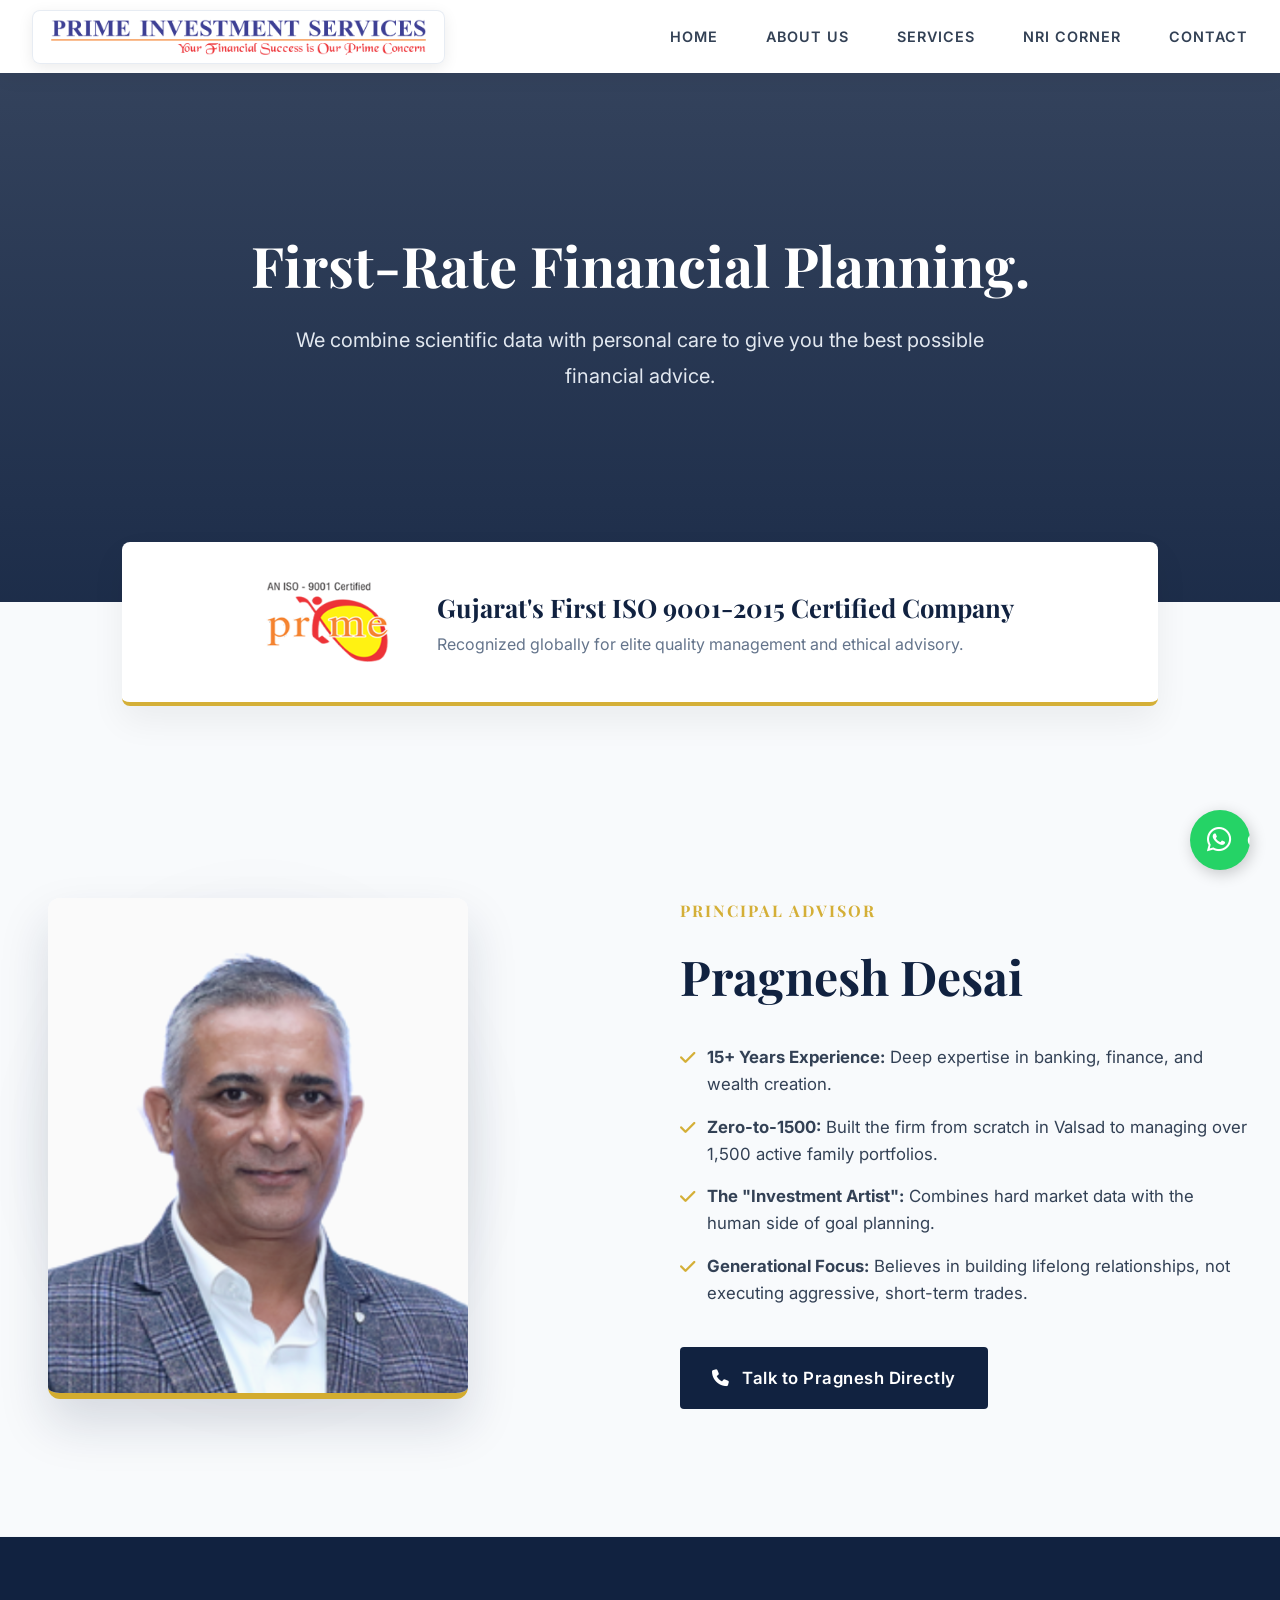
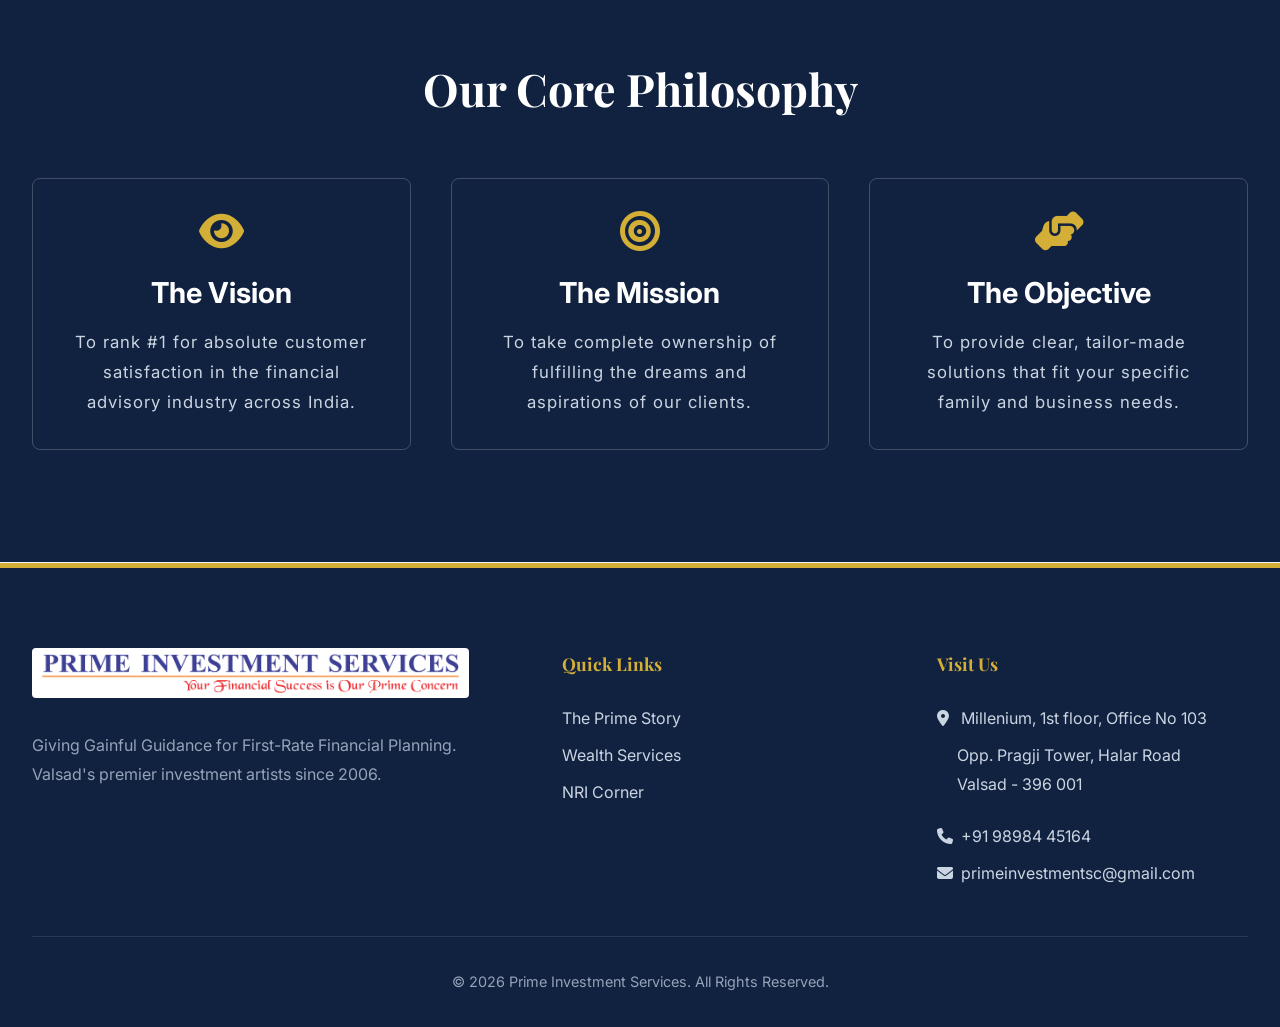
<file: about.html>
<!DOCTYPE html>
<html lang="en">

<head>
    <meta charset="UTF-8">
    <meta name="viewport" content="width=device-width, initial-scale=1.0">
    <title>About Us - Prime Investment Services</title>
    <link rel="stylesheet" href="styles.css">
    <link rel="stylesheet" href="https://cdnjs.cloudflare.com/ajax/libs/font-awesome/6.4.0/css/all.min.css">
</head>

<body>
    <nav>
        <div class="nav-container">
            <a href="index.html" class="nav-brand"><img src="./logo.png" alt="Prime Investment"></a>
            <div class="mobile-toggle"><i class="fa-solid fa-bars"></i></div>
            <ul class="nav-links">
                <li><a href="index.html">Home</a></li>
                <li><a href="about.html">About Us</a></li>
                <li><a href="services.html">Services</a></li>
                <li><a href="nri.html">NRI Corner</a></li>
                <li><a href="contact.html">Contact</a></li>
            </ul>
        </div>
    </nav>

    <header class="hero hero-about">
        <div class="reveal-on-scroll">
            <h1>First-Rate Financial Planning.</h1>
            <p>We combine scientific data with personal care to give you the best possible financial advice.</p>
        </div>
    </header>

    <div class="trust-bar-wrapper reveal-on-scroll">
        <div class="trust-bar" style="justify-content: center; gap: 3rem; align-items: center;">
            <img src="./logo2.png" alt="Prime ISO" style="height: 80px;">
            <div style="text-align: left;">
                <h3 style="color: var(--primary); font-size: 1.6rem; margin-bottom: 0;">Gujarat's First ISO 9001-2015
                    Certified Company</h3>
                <p style="color: var(--text-muted); font-size: 1rem; text-transform: none; letter-spacing: 0;">
                    Recognized globally for elite quality management and ethical advisory.</p>
            </div>
        </div>
    </div>

    <section class="section container split-section reveal-on-scroll">
        <div>
            <div class="founder-img-wrapper">
                <img src="./dad.png" alt="Pragnesh Desai" loading="lazy" class="founder-portrait">
            </div>
        </div>
        <div>
            <h4 style="color: var(--secondary); text-transform: uppercase; letter-spacing: 2px; margin-bottom: 0.5rem;">
                Principal Advisor</h4>
            <h2 style="font-size: 3rem; margin-bottom: 1rem;">Pragnesh Desai</h2>

            <ul class="founder-highlights">
                <li><i class="fa-solid fa-check"></i>
                    <div><strong>15+ Years Experience:</strong> Deep expertise in banking, finance, and wealth creation.
                    </div>
                </li>
                <li><i class="fa-solid fa-check"></i>
                    <div><strong>Zero-to-1500:</strong> Built the firm from scratch in Valsad to managing over 1,500
                        active family portfolios.</div>
                </li>
                <li><i class="fa-solid fa-check"></i>
                    <div><strong>The "Investment Artist":</strong> Combines hard market data with the human side of goal
                        planning.</div>
                </li>
                <li><i class="fa-solid fa-check"></i>
                    <div><strong>Generational Focus:</strong> Believes in building lifelong relationships, not executing
                        aggressive, short-term trades.</div>
                </li>
            </ul>

            <a href="contact.html" class="btn btn-primary" style="font-size: 1.05rem; padding: 1rem 2rem;"><i
                    class="fa-solid fa-phone" style="margin-right: 8px;"></i> Talk to Pragnesh Directly</a>
        </div>
    </section>

    <section class="section bg-primary reveal-on-scroll" style="text-align: center;">
        <div class="container">
            <h2 style="margin-bottom: 3rem; font-size: 2.8rem;">Our Core Philosophy</h2>
            <div class="grid-3">
                <div class="stat-box">
                    <i class="fa-solid fa-eye"
                        style="font-size: 2.5rem; color: var(--secondary); margin-bottom: 1rem;"></i>
                    <h3 style="font-size: 1.8rem; color: white;">The Vision</h3>
                    <p style="text-transform: none; font-size: 1.05rem; color: #cbd5e1;">To rank #1 for absolute
                        customer satisfaction in the financial advisory industry across India.</p>
                </div>
                <div class="stat-box">
                    <i class="fa-solid fa-bullseye"
                        style="font-size: 2.5rem; color: var(--secondary); margin-bottom: 1rem;"></i>
                    <h3 style="font-size: 1.8rem; color: white;">The Mission</h3>
                    <p style="text-transform: none; font-size: 1.05rem; color: #cbd5e1;">To take complete ownership of
                        fulfilling the dreams and aspirations of our clients.</p>
                </div>
                <div class="stat-box">
                    <i class="fa-solid fa-handshake-angle"
                        style="font-size: 2.5rem; color: var(--secondary); margin-bottom: 1rem;"></i>
                    <h3 style="font-size: 1.8rem; color: white;">The Objective</h3>
                    <p style="text-transform: none; font-size: 1.05rem; color: #cbd5e1;">To provide clear, tailor-made
                        solutions that fit your specific family and business needs.</p>
                </div>
            </div>
        </div>
    </section>

    <a href="https://wa.me/919898445164" class="wa-float" target="_blank">
        <i class="fa-brands fa-whatsapp"></i>
        <span>Chat with Advisor</span>
    </a>

    <footer>
        <div class="footer-grid">
            <div>
                <img src="./logo.png" alt="Prime Investment"
                    style="height: 50px; background: white; padding: 5px 10px; border-radius: 4px; margin-bottom: 1.5rem;">
                <p style="color: #94a3b8; font-size: 1rem;">Giving Gainful Guidance for First-Rate Financial Planning.
                    Valsad's premier investment artists since 2006.</p>
            </div>
            <div>
                <h4 style="color: var(--secondary); margin-bottom: 1.5rem; font-size: 1.1rem;">Quick Links</h4>
                <ul style="list-style: none;">
                    <li style="margin-bottom: 0.5rem;"><a href="about.html"
                            style="color: #cbd5e1; text-decoration: none;">The Prime Story</a></li>
                    <li style="margin-bottom: 0.5rem;"><a href="services.html"
                            style="color: #cbd5e1; text-decoration: none;">Wealth Services</a></li>
                    <li style="margin-bottom: 0.5rem;"><a href="nri.html"
                            style="color: #cbd5e1; text-decoration: none;">NRI Corner</a></li>
                </ul>
            </div>
            <div>
                <h4 style="color: var(--secondary); margin-bottom: 1.5rem; font-size: 1.1rem;">Visit Us</h4>
                <p style="color: #cbd5e1; margin-bottom: 0.5rem;"><i class="fa-solid fa-location-dot"
                        style="width: 20px;"></i> Millenium, 1st floor, Office No 103</p>
                <p style="color: #cbd5e1; margin-bottom: 1.5rem; padding-left: 20px;">Opp. Pragji Tower, Halar
                    Road<br>Valsad - 396 001</p>
                <p style="color: #cbd5e1; margin-bottom: 0.5rem;"><i class="fa-solid fa-phone" style="width: 20px;"></i>
                    +91 98984 45164</p>
                <p style="color: #cbd5e1;"><i class="fa-solid fa-envelope" style="width: 20px;"></i>
                    primeinvestmentsc@gmail.com</p>
            </div>
        </div>
        <div class="footer-bottom">
            <p>© 2026 Prime Investment Services. All Rights Reserved.</p>
        </div>
    </footer>
    <script src="app.js"></script>
</body>

</html>
</file>
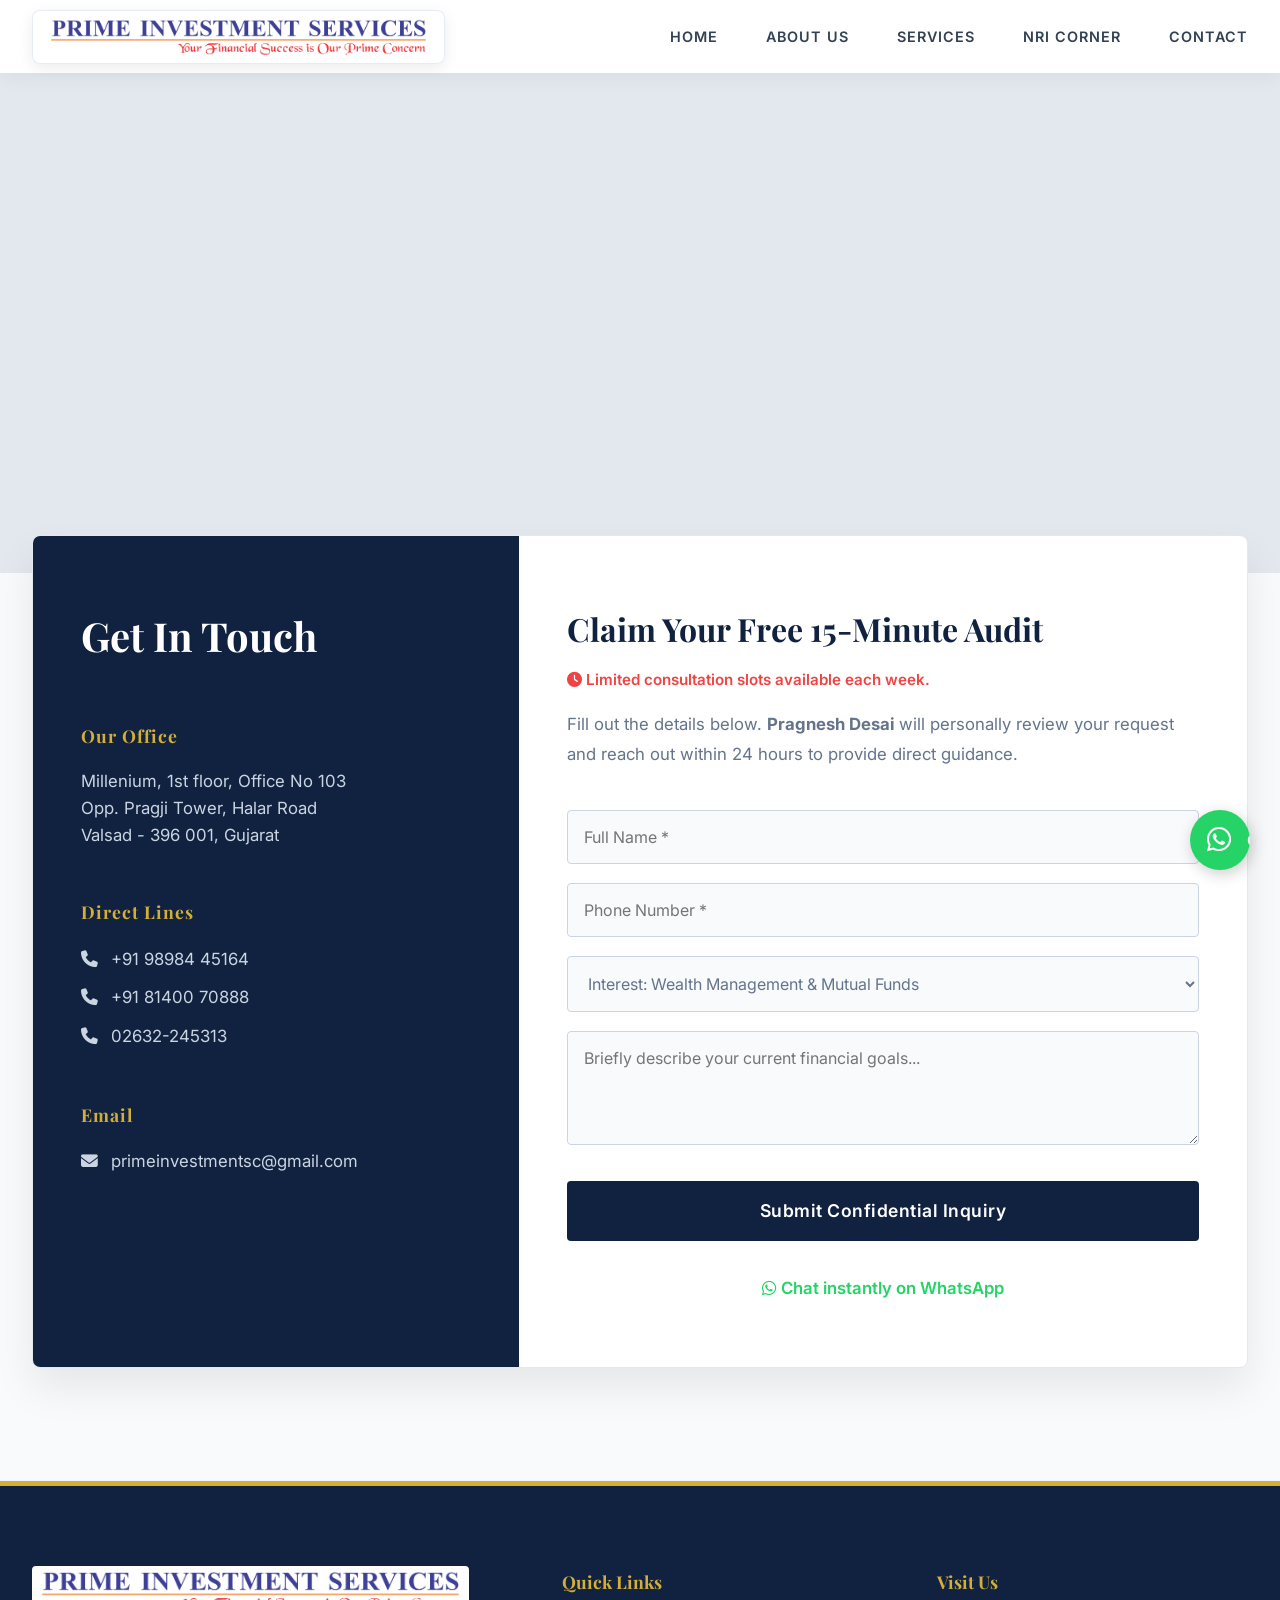
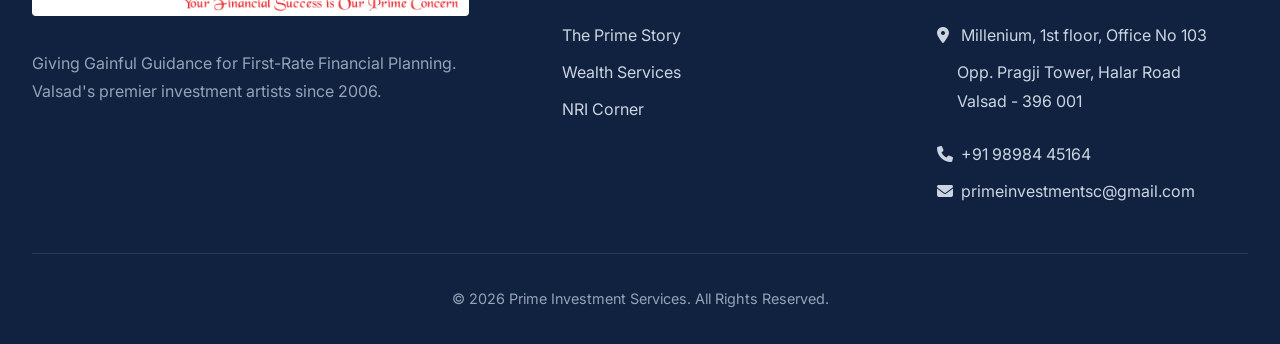
<file: contact.html>
<!DOCTYPE html>
<html lang="en">

<head>
    <meta charset="UTF-8">
    <meta name="viewport" content="width=device-width, initial-scale=1.0">
    <title>Contact Us - Prime Investment Services</title>
    <link rel="stylesheet" href="styles.css">
    <link rel="stylesheet" href="https://cdnjs.cloudflare.com/ajax/libs/font-awesome/6.4.0/css/all.min.css">
</head>

<body>
    <nav>
        <div class="nav-container">
            <a href="index.html" class="nav-brand"><img src="./logo.png" alt="Prime Investment"></a>
            <div class="mobile-toggle"><i class="fa-solid fa-bars"></i></div>
            <ul class="nav-links">
                <li><a href="index.html">Home</a></li>
                <li><a href="about.html">About Us</a></li>
                <li><a href="services.html">Services</a></li>
                <li><a href="nri.html">NRI Corner</a></li>
                <li><a href="contact.html">Contact</a></li>
            </ul>
        </div>
    </nav>

    <div style="width: 100%; height: 500px; background: #e2e8f0; filter: grayscale(20%);">
        <iframe
            src="https://www.google.com/maps/embed?pb=!1m18!1m12!1m3!1d3744.1799279093627!2d72.93041931534064!3d20.62248558622105!2m3!1f0!2f0!3f0!3m2!1i1024!2i768!4f13.1!3m3!1m2!1s0x3be0ee39f041724d%3A0xcb1b51e0638fb193!2sPragji%20Tower%2C%20Halar%20Rd%2C%20Valsad%2C%20Gujarat%20396001!5e0!3m2!1sen!2sin!4v1650000000000!5m2!1sen!2sin"
            width="100%" height="100%" style="border:0;" allowfullscreen="" loading="lazy"></iframe>
    </div>

    <section class="section container reveal-on-scroll" style="margin-top: -150px; position: relative; z-index: 10;">
        <div class="contact-wrapper">
            <div class="contact-sidebar">
                <h2 style="color: white; font-size: 2.5rem; margin-bottom: 3rem;">Get In Touch</h2>

                <div style="margin-bottom: 3rem;">
                    <h4 style="color: var(--secondary); margin-bottom: 1rem; font-size: 1.1rem; letter-spacing: 1px;">
                        Our Office</h4>
                    <p style="color: #cbd5e1; font-size: 1.05rem; line-height: 1.6;">Millenium, 1st floor, Office No
                        103<br>Opp. Pragji Tower, Halar Road<br>Valsad - 396 001, Gujarat</p>
                </div>

                <div style="margin-bottom: 3rem;">
                    <h4 style="color: var(--secondary); margin-bottom: 1rem; font-size: 1.1rem; letter-spacing: 1px;">
                        Direct Lines</h4>
                    <p style="color: #cbd5e1; font-size: 1.05rem; margin-bottom: 0.5rem;"><i class="fa-solid fa-phone"
                            style="width:25px;"></i> +91 98984 45164</p>
                    <p style="color: #cbd5e1; font-size: 1.05rem; margin-bottom: 0.5rem;"><i class="fa-solid fa-phone"
                            style="width:25px;"></i> +91 81400 70888</p>
                    <p style="color: #cbd5e1; font-size: 1.05rem;"><i class="fa-solid fa-phone" style="width:25px;"></i>
                        02632-245313</p>
                </div>

                <div style="margin-bottom: 3rem;">
                    <h4 style="color: var(--secondary); margin-bottom: 1rem; font-size: 1.1rem; letter-spacing: 1px;">
                        Email</h4>
                    <p style="color: #cbd5e1; font-size: 1.05rem;"><i class="fa-solid fa-envelope"
                            style="width:25px;"></i> primeinvestmentsc@gmail.com</p>
                </div>
            </div>

            <div class="contact-form-area">
                <h3 style="margin-bottom: 0.5rem; font-size: 2rem;">Claim Your Free 15-Minute Audit</h3>
                <p style="color: var(--danger); font-size: 0.95rem; font-weight: 600; margin-bottom: 1rem;"><i
                        class="fa-solid fa-clock"></i> Limited consultation slots available each week.</p>
                <p style="color: var(--text-muted); font-size: 1.05rem; margin-bottom: 2.5rem;">Fill out the details
                    below. <strong>Pragnesh Desai</strong> will personally review your request and reach out within 24
                    hours to provide direct guidance.</p>

                <form id="lead-form">
                    <input type="text" id="fname" placeholder="Full Name *" class="form-input" required>
                    <input type="tel" id="phone" placeholder="Phone Number *" class="form-input" required>
                    <select id="subject" class="form-input" style="color: var(--text-muted);">
                        <option value="wealth">Interest: Wealth Management & Mutual Funds</option>
                        <option value="insurance">Interest: Comprehensive Insurance Planning</option>
                        <option value="nri">Interest: NRI Taxation & Investment</option>
                    </select>
                    <textarea id="message" rows="4" placeholder="Briefly describe your current financial goals..."
                        class="form-input"></textarea>
                    <button type="submit" class="btn btn-primary"
                        style="width: 100%; font-size: 1.1rem; padding: 1.2rem; margin-top: 0.5rem;">Submit Confidential
                        Inquiry</button>
                </form>

                <div id="form-success"
                    style="display: none; text-align: center; padding: 3rem; background: #ecfdf5; color: var(--success); border-radius: 8px; border: 1px solid #a7f3d0;">
                    <i class="fa-solid fa-circle-check" style="font-size: 3rem; margin-bottom: 1rem;"></i>
                    <h3 style="font-size: 1.8rem; margin-bottom: 0.5rem; color: var(--success);">Inquiry Received</h3>
                    <p style="color: #065f46;">Thank you. Pragnesh Desai will contact you shortly.</p>
                </div>

                <div style="text-align: center; margin-top: 2rem;">
                    <a href="https://wa.me/919898445164" target="_blank"
                        style="color: #25D366; font-weight: 600; text-decoration: none; font-size: 1.05rem;"><i
                            class="fa-brands fa-whatsapp"></i> Chat instantly on WhatsApp</a>
                </div>
            </div>
        </div>
    </section>

    <a href="https://wa.me/919898445164" class="wa-float" target="_blank">
        <i class="fa-brands fa-whatsapp"></i>
        <span>Chat with Advisor</span>
    </a>

    <footer>
        <div class="footer-grid">
            <div>
                <img src="./logo.png" alt="Prime Investment"
                    style="height: 50px; background: white; padding: 5px 10px; border-radius: 4px; margin-bottom: 1.5rem;">
                <p style="color: #94a3b8; font-size: 1rem;">Giving Gainful Guidance for First-Rate Financial Planning.
                    Valsad's premier investment artists since 2006.</p>
            </div>
            <div>
                <h4 style="color: var(--secondary); margin-bottom: 1.5rem; font-size: 1.1rem;">Quick Links</h4>
                <ul style="list-style: none;">
                    <li style="margin-bottom: 0.5rem;"><a href="about.html"
                            style="color: #cbd5e1; text-decoration: none;">The Prime Story</a></li>
                    <li style="margin-bottom: 0.5rem;"><a href="services.html"
                            style="color: #cbd5e1; text-decoration: none;">Wealth Services</a></li>
                    <li style="margin-bottom: 0.5rem;"><a href="nri.html"
                            style="color: #cbd5e1; text-decoration: none;">NRI Corner</a></li>
                </ul>
            </div>
            <div>
                <h4 style="color: var(--secondary); margin-bottom: 1.5rem; font-size: 1.1rem;">Visit Us</h4>
                <p style="color: #cbd5e1; margin-bottom: 0.5rem;"><i class="fa-solid fa-location-dot"
                        style="width: 20px;"></i> Millenium, 1st floor, Office No 103</p>
                <p style="color: #cbd5e1; margin-bottom: 1.5rem; padding-left: 20px;">Opp. Pragji Tower, Halar
                    Road<br>Valsad - 396 001</p>
                <p style="color: #cbd5e1; margin-bottom: 0.5rem;"><i class="fa-solid fa-phone" style="width: 20px;"></i>
                    +91 98984 45164</p>
                <p style="color: #cbd5e1;"><i class="fa-solid fa-envelope" style="width: 20px;"></i>
                    primeinvestmentsc@gmail.com</p>
            </div>
        </div>
        <div class="footer-bottom">
            <p>© 2026 Prime Investment Services. All Rights Reserved.</p>
        </div>
    </footer>
    <script src="app.js"></script>
</body>

</html>
</file>
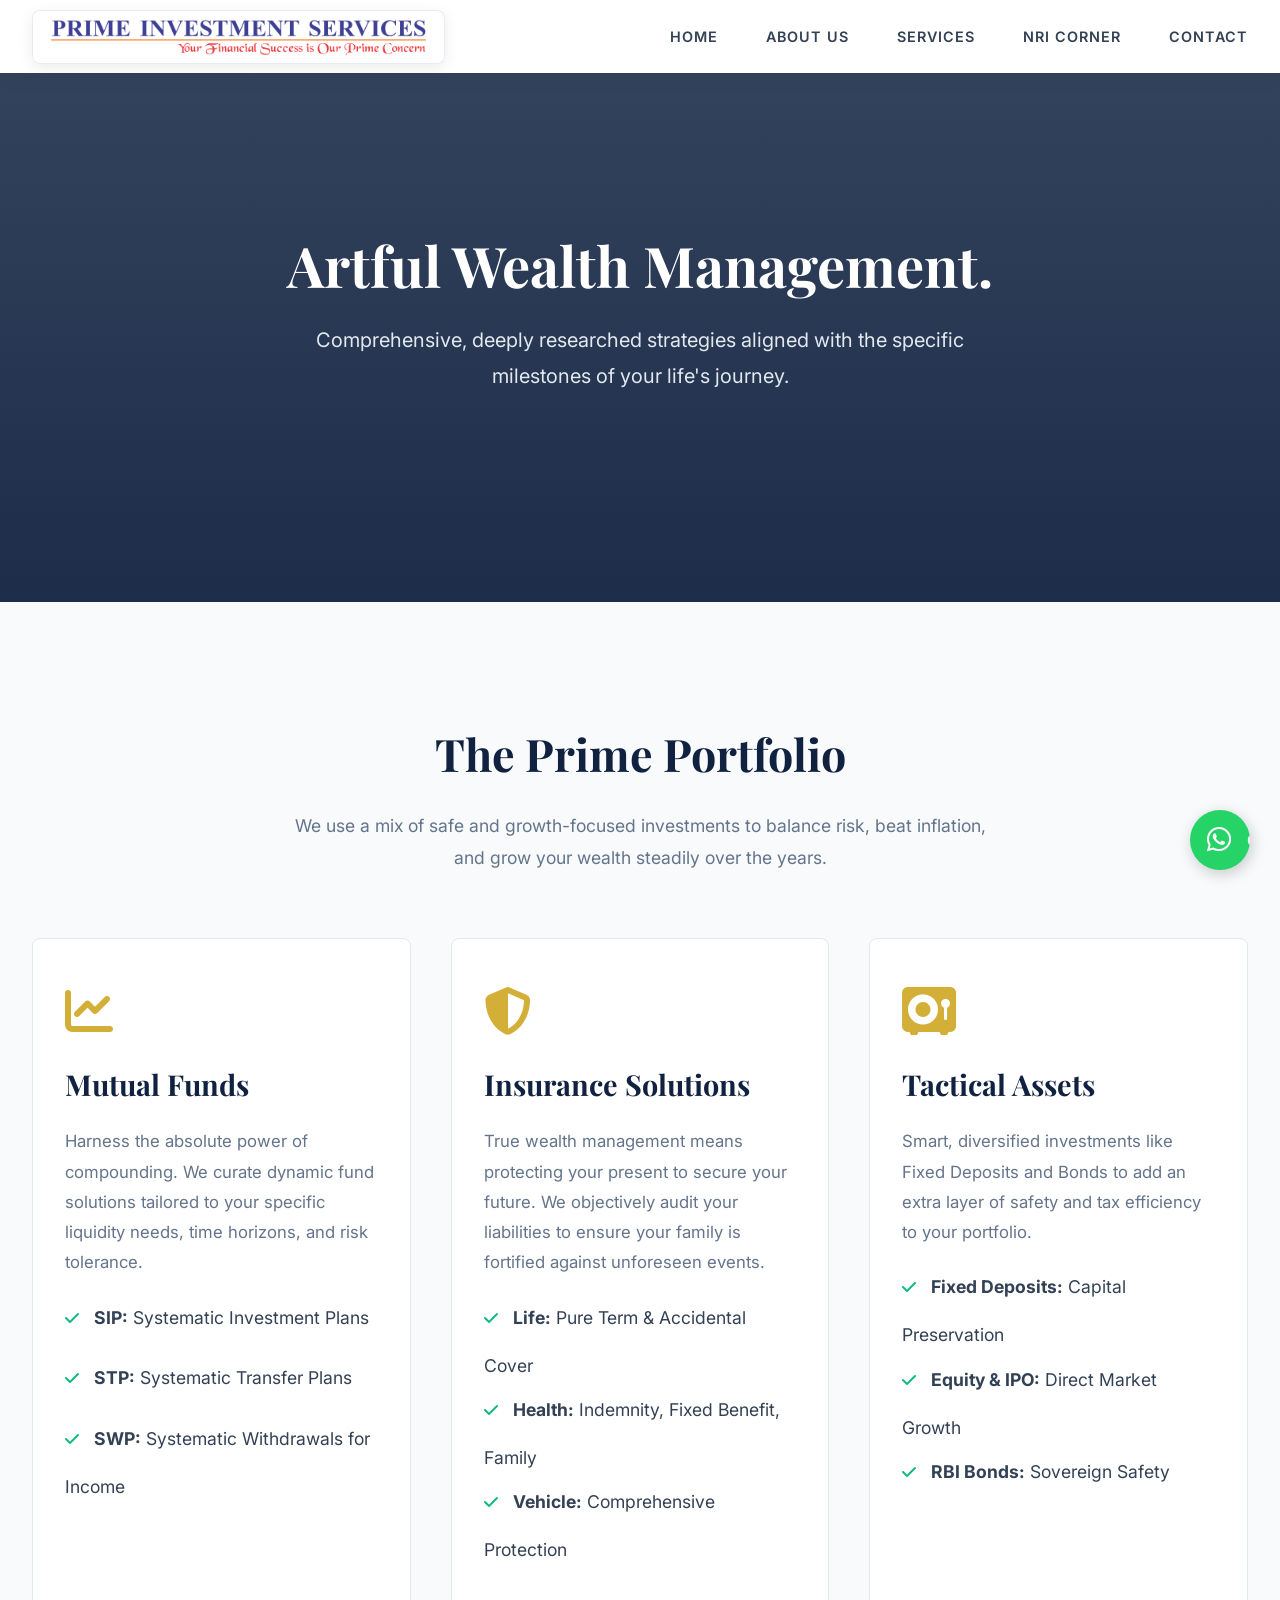
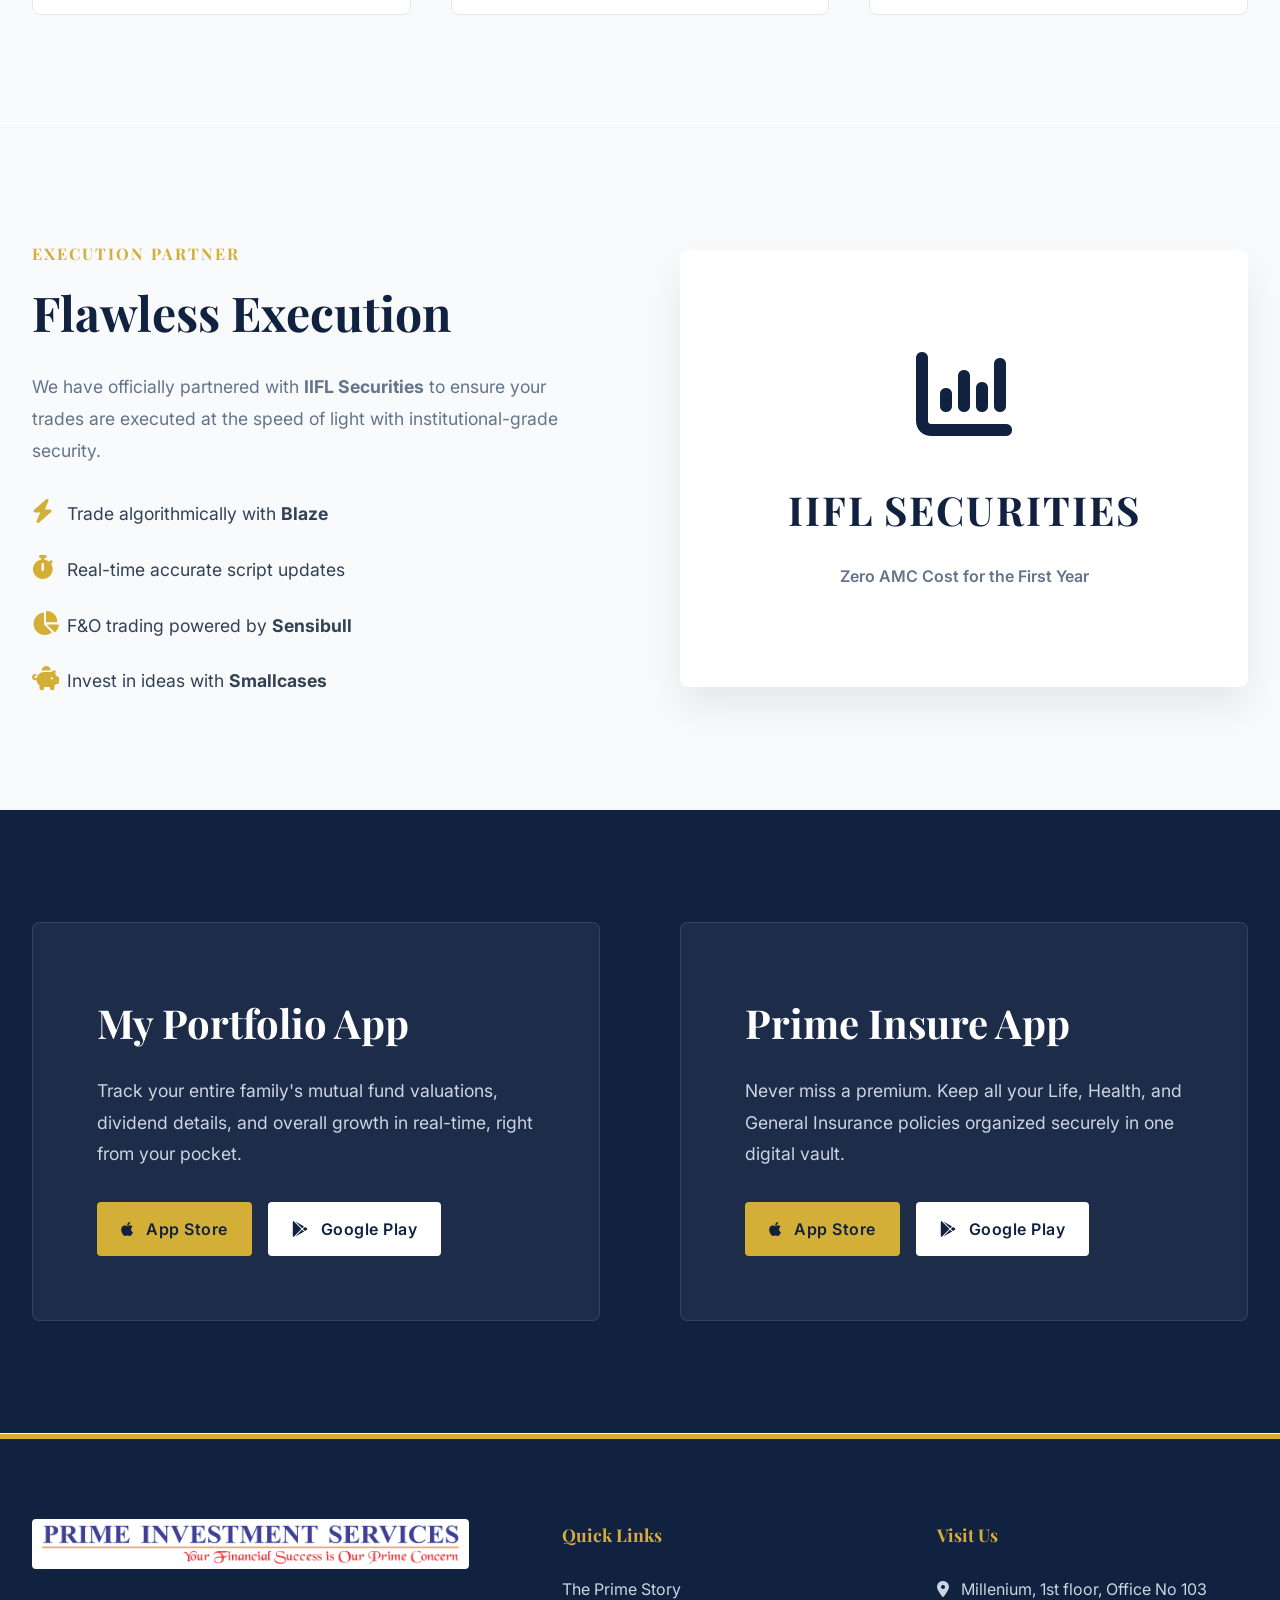
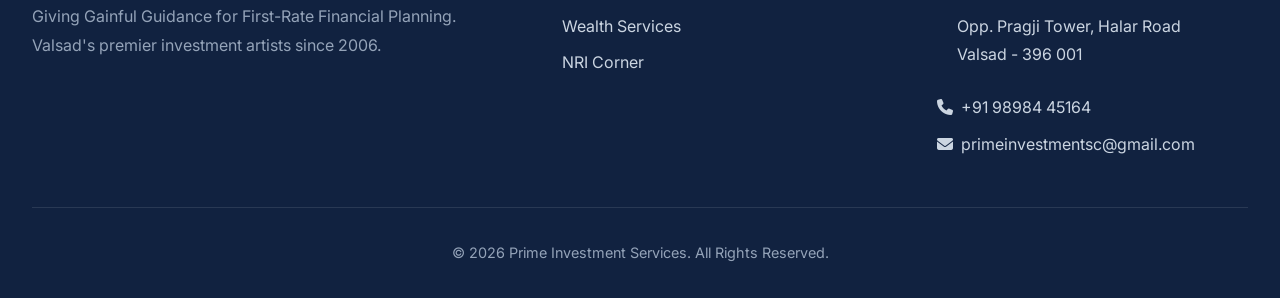
<file: services.html>
<!DOCTYPE html>
<html lang="en">

<head>
    <meta charset="UTF-8">
    <meta name="viewport" content="width=device-width, initial-scale=1.0">
    <title>Services - Prime Investment Services</title>
    <link rel="stylesheet" href="styles.css">
    <link rel="stylesheet" href="https://cdnjs.cloudflare.com/ajax/libs/font-awesome/6.4.0/css/all.min.css">
</head>

<body>
    <nav>
        <div class="nav-container">
            <a href="index.html" class="nav-brand"><img src="./logo.png" alt="Prime Investment"></a>
            <div class="mobile-toggle"><i class="fa-solid fa-bars"></i></div>
            <ul class="nav-links">
                <li><a href="index.html">Home</a></li>
                <li><a href="about.html">About Us</a></li>
                <li><a href="services.html">Services</a></li>
                <li><a href="nri.html">NRI Corner</a></li>
                <li><a href="contact.html">Contact</a></li>
            </ul>
        </div>
    </nav>

    <header class="hero hero-services">
        <div class="reveal-on-scroll">
            <h1>Artful Wealth Management.</h1>
            <p>Comprehensive, deeply researched strategies aligned with the specific milestones of your life's journey.
            </p>
        </div>
    </header>

    <section class="section container reveal-on-scroll">
        <div class="section-header">
            <h2>The Prime Portfolio</h2>
            <p>We use a mix of safe and growth-focused investments to balance risk, beat inflation, and grow your wealth
                steadily over the years.</p>
        </div>
        <div class="grid-3">
            <div class="card" style="text-align: left;">
                <i class="fa-solid fa-chart-line" style="font-size: 3rem; margin-bottom: 1.5rem;"></i>
                <h3 style="font-size: 1.8rem;">Mutual Funds</h3>
                <p style="margin-bottom: 1.5rem; color: var(--text-muted); font-size: 1.05rem;">Harness the absolute
                    power of compounding. We curate dynamic fund solutions tailored to your specific liquidity needs,
                    time horizons, and risk tolerance.</p>
                <ul style="list-style: none; color: var(--text-main); font-size: 1.1rem;">
                    <li style="margin-bottom: 0.8rem;"><i class="fa-solid fa-check text-success"
                            style="margin-right: 10px; font-size: 1rem;"></i> <strong>SIP:</strong> Systematic
                        Investment Plans</li>
                    <li style="margin-bottom: 0.8rem;"><i class="fa-solid fa-check text-success"
                            style="margin-right: 10px; font-size: 1rem;"></i> <strong>STP:</strong> Systematic Transfer
                        Plans</li>
                    <li><i class="fa-solid fa-check text-success" style="margin-right: 10px; font-size: 1rem;"></i>
                        <strong>SWP:</strong> Systematic Withdrawals for Income
                    </li>
                </ul>
            </div>
            <div class="card" style="text-align: left;">
                <i class="fa-solid fa-shield-halved" style="font-size: 3rem; margin-bottom: 1.5rem;"></i>
                <h3 style="font-size: 1.8rem;">Insurance Solutions</h3>
                <p style="margin-bottom: 1.5rem; color: var(--text-muted); font-size: 1.05rem;">True wealth management
                    means protecting your present to secure your future. We objectively audit your liabilities to ensure
                    your family is fortified against unforeseen events.</p>
                <ul style="list-style: none; color: var(--text-main); font-size: 1.1rem;">
                    <li style="margin-bottom: 0.8rem;"><i class="fa-solid fa-check text-success"
                            style="margin-right: 10px; font-size: 1rem;"></i> <strong>Life:</strong> Pure Term &
                        Accidental Cover</li>
                    <li style="margin-bottom: 0.8rem;"><i class="fa-solid fa-check text-success"
                            style="margin-right: 10px; font-size: 1rem;"></i> <strong>Health:</strong> Indemnity, Fixed
                        Benefit, Family</li>
                    <li><i class="fa-solid fa-check text-success" style="margin-right: 10px; font-size: 1rem;"></i>
                        <strong>Vehicle:</strong> Comprehensive Protection
                    </li>
                </ul>
            </div>
            <div class="card" style="text-align: left;">
                <i class="fa-solid fa-vault" style="font-size: 3rem; margin-bottom: 1.5rem;"></i>
                <h3 style="font-size: 1.8rem;">Tactical Assets</h3>
                <p style="margin-bottom: 1.5rem; color: var(--text-muted); font-size: 1.05rem;">Smart, diversified
                    investments like Fixed Deposits and Bonds to add an extra layer of safety and tax efficiency to your
                    portfolio.</p>
                <ul style="list-style: none; color: var(--text-main); font-size: 1.1rem;">
                    <li style="margin-bottom: 0.8rem;"><i class="fa-solid fa-check text-success"
                            style="margin-right: 10px; font-size: 1rem;"></i> <strong>Fixed Deposits:</strong> Capital
                        Preservation</li>
                    <li style="margin-bottom: 0.8rem;"><i class="fa-solid fa-check text-success"
                            style="margin-right: 10px; font-size: 1rem;"></i> <strong>Equity & IPO:</strong> Direct
                        Market Growth</li>
                    <li><i class="fa-solid fa-check text-success" style="margin-right: 10px; font-size: 1rem;"></i>
                        <strong>RBI Bonds:</strong> Sovereign Safety
                    </li>
                </ul>
            </div>
        </div>
    </section>

    <section class="section bg-alt reveal-on-scroll">
        <div class="container split-section">
            <div>
                <h4 style="color: var(--secondary); text-transform: uppercase; letter-spacing: 2px;">Execution Partner
                </h4>
                <h2 style="font-size: 3rem; margin-bottom: 1rem;">Flawless Execution</h2>
                <p style="font-size: 1.1rem; color: var(--text-muted); margin-bottom: 2rem;">We have officially
                    partnered with <strong>IIFL Securities</strong> to ensure your trades are executed at the speed of
                    light with institutional-grade security.</p>
                <ul style="list-style: none; color: var(--text-main); font-size: 1.1rem;">
                    <li style="margin-bottom: 1.5rem;"><i class="fa-solid fa-bolt"
                            style="color:var(--secondary); width:30px; font-size: 1.5rem;"></i> Trade algorithmically
                        with <strong>Blaze</strong></li>
                    <li style="margin-bottom: 1.5rem;"><i class="fa-solid fa-stopwatch"
                            style="color:var(--secondary); width:30px; font-size: 1.5rem;"></i> Real-time accurate
                        script updates</li>
                    <li style="margin-bottom: 1.5rem;"><i class="fa-solid fa-chart-pie"
                            style="color:var(--secondary); width:30px; font-size: 1.5rem;"></i> F&O trading powered by
                        <strong>Sensibull</strong>
                    </li>
                    <li><i class="fa-solid fa-piggy-bank"
                            style="color:var(--secondary); width:30px; font-size: 1.5rem;"></i> Invest in ideas with
                        <strong>Smallcases</strong>
                    </li>
                </ul>
            </div>
            <div
                style="background: white; padding: 6rem 4rem; border-radius: 8px; text-align: center; box-shadow: 0 20px 40px rgba(0,0,0,0.08);">
                <i class="fa-solid fa-chart-column"
                    style="font-size: 6rem; color: var(--primary); margin-bottom: 2rem;"></i>
                <h3 style="color: var(--primary); font-size: 2.5rem; letter-spacing: 2px;">IIFL SECURITIES</h3>
                <p style="color: var(--text-muted); margin-top: 1rem; font-weight: 600;">Zero AMC Cost for the First
                    Year</p>
            </div>
        </div>
    </section>

    <section class="section bg-primary reveal-on-scroll">
        <div class="container split-section">
            <div
                style="background: rgba(255,255,255,0.05); border: 1px solid rgba(255,255,255,0.1); padding: 4rem; border-radius: 8px;">
                <h3 style="font-size: 2.5rem; margin-bottom: 1rem;">My Portfolio App</h3>
                <p style="font-size: 1.1rem; color: #cbd5e1; margin-bottom: 2rem;">Track your entire family's mutual
                    fund valuations, dividend details, and overall growth in real-time, right from your pocket.</p>
                <div style="display: flex; gap: 1rem; flex-wrap: wrap;">
                    <a href="#" class="btn btn-gold" style="padding: 0.8rem 1.5rem;"><i class="fa-brands fa-apple"
                            style="margin-right: 8px;"></i> App Store</a>
                    <a href="#" class="btn" style="background: white; color: var(--primary); padding: 0.8rem 1.5rem;"><i
                            class="fa-brands fa-google-play" style="margin-right: 8px;"></i> Google Play</a>
                </div>
            </div>
            <div
                style="background: rgba(255,255,255,0.05); border: 1px solid rgba(255,255,255,0.1); padding: 4rem; border-radius: 8px;">
                <h3 style="font-size: 2.5rem; margin-bottom: 1rem;">Prime Insure App</h3>
                <p style="font-size: 1.1rem; color: #cbd5e1; margin-bottom: 2rem;">Never miss a premium. Keep all your
                    Life, Health, and General Insurance policies organized securely in one digital vault.</p>
                <div style="display: flex; gap: 1rem; flex-wrap: wrap;">
                    <a href="#" class="btn btn-gold" style="padding: 0.8rem 1.5rem;"><i class="fa-brands fa-apple"
                            style="margin-right: 8px;"></i> App Store</a>
                    <a href="#" class="btn" style="background: white; color: var(--primary); padding: 0.8rem 1.5rem;"><i
                            class="fa-brands fa-google-play" style="margin-right: 8px;"></i> Google Play</a>
                </div>
            </div>
        </div>
    </section>

    <a href="https://wa.me/919898445164" class="wa-float" target="_blank">
        <i class="fa-brands fa-whatsapp"></i>
        <span>Chat with Advisor</span>
    </a>

    <footer>
        <div class="footer-grid">
            <div>
                <img src="./logo.png" alt="Prime Investment"
                    style="height: 50px; background: white; padding: 5px 10px; border-radius: 4px; margin-bottom: 1.5rem;">
                <p style="color: #94a3b8; font-size: 1rem;">Giving Gainful Guidance for First-Rate Financial Planning.
                    Valsad's premier investment artists since 2006.</p>
            </div>
            <div>
                <h4 style="color: var(--secondary); margin-bottom: 1.5rem; font-size: 1.1rem;">Quick Links</h4>
                <ul style="list-style: none;">
                    <li style="margin-bottom: 0.5rem;"><a href="about.html"
                            style="color: #cbd5e1; text-decoration: none;">The Prime Story</a></li>
                    <li style="margin-bottom: 0.5rem;"><a href="services.html"
                            style="color: #cbd5e1; text-decoration: none;">Wealth Services</a></li>
                    <li style="margin-bottom: 0.5rem;"><a href="nri.html"
                            style="color: #cbd5e1; text-decoration: none;">NRI Corner</a></li>
                </ul>
            </div>
            <div>
                <h4 style="color: var(--secondary); margin-bottom: 1.5rem; font-size: 1.1rem;">Visit Us</h4>
                <p style="color: #cbd5e1; margin-bottom: 0.5rem;"><i class="fa-solid fa-location-dot"
                        style="width: 20px;"></i> Millenium, 1st floor, Office No 103</p>
                <p style="color: #cbd5e1; margin-bottom: 1.5rem; padding-left: 20px;">Opp. Pragji Tower, Halar
                    Road<br>Valsad - 396 001</p>
                <p style="color: #cbd5e1; margin-bottom: 0.5rem;"><i class="fa-solid fa-phone" style="width: 20px;"></i>
                    +91 98984 45164</p>
                <p style="color: #cbd5e1;"><i class="fa-solid fa-envelope" style="width: 20px;"></i>
                    primeinvestmentsc@gmail.com</p>
            </div>
        </div>
        <div class="footer-bottom">
            <p>© 2026 Prime Investment Services. All Rights Reserved.</p>
        </div>
    </footer>
    <script src="app.js"></script>
</body>

</html>
</file>
<file: styles.css>
@import url('https://fonts.googleapis.com/css2?family=Inter:wght@300;400;500;600;700&family=Playfair+Display:ital,wght@0,400;0,600;0,700;1,400&display=swap');

:root {
  --primary: #112240;
  --primary-light: #1A365D;
  --secondary: #D4AF37;
  --secondary-hover: #b5952f;
  --bg-color: #F8FAFC;
  --surface: #FFFFFF;
  --text-main: #334155;
  --text-muted: #64748b;
  --success: #10B981;
  --danger: #ef4444;
}

* {
  margin: 0;
  padding: 0;
  box-sizing: border-box;
}

body {
  font-family: 'Inter', sans-serif;
  background-color: var(--bg-color);
  color: var(--text-main);
  line-height: 1.8;
  overflow-x: hidden;
}

h1,
h2,
h3,
h4 {
  font-family: 'Playfair Display', serif;
  color: var(--primary);
}

/* Premium Glass Navigation & Mobile Menu */
nav {
  background: rgba(255, 255, 255, 0.98);
  backdrop-filter: blur(10px);
  position: sticky;
  top: 0;
  z-index: 1000;
  box-shadow: 0 4px 20px rgba(0, 0, 0, 0.05);
  padding: 0.6rem 0;
}

.nav-container {
  max-width: 1280px;
  margin: 0 auto;
  padding: 0 2rem;
  display: flex;
  justify-content: space-between;
  align-items: center;
}

/* 10/10 FIX: ULTRA-PREMIUM LOGO BADGE */
.nav-brand img {
  height: 54px;
  padding: 8px 18px;
  background: rgba(255, 255, 255, 0.98);
  border-radius: 8px;
  box-shadow: 0 4px 15px rgba(0, 0, 0, 0.08), inset 0 0 0 1px rgba(255, 255, 255, 0.5);
  border: 1px solid rgba(226, 232, 240, 0.8);
  object-fit: contain;
  display: block;
  transition: transform 0.3s cubic-bezier(0.16, 1, 0.3, 1), box-shadow 0.3s ease;
}

.nav-brand img:hover {
  transform: translateY(-3px);
  box-shadow: 0 8px 20px rgba(0, 0, 0, 0.12), inset 0 0 0 1px rgba(255, 255, 255, 0.8);
}

.nav-links {
  display: flex;
  gap: 3rem;
  list-style: none;
  margin-left: auto;
  align-items: center;
}

.nav-links a {
  text-decoration: none;
  color: var(--text-main);
  font-weight: 600;
  font-size: 0.9rem;
  transition: color 0.2s ease;
  text-transform: uppercase;
  letter-spacing: 1px;
}

.nav-links a:hover {
  color: var(--secondary);
}

/* Hamburger Menu & Sticky Mobile CTA */
.mobile-toggle {
  display: none;
  cursor: pointer;
  font-size: 1.5rem;
  color: var(--primary);
}

.mobile-sticky-cta {
  display: none;
}

@media (max-width: 768px) {
  body {
    padding-bottom: 60px;
  }

  .mobile-toggle {
    display: block;
  }

  .nav-links {
    position: absolute;
    top: 100%;
    left: 0;
    width: 100%;
    background: white;
    flex-direction: column;
    gap: 0;
    box-shadow: 0 10px 20px rgba(0, 0, 0, 0.1);
    clip-path: polygon(0 0, 100% 0, 100% 0, 0 0);
    transition: clip-path 0.3s ease-in-out;
  }

  .nav-links.active {
    clip-path: polygon(0 0, 100% 0, 100% 100%, 0 100%);
  }

  .nav-links li {
    width: 100%;
    text-align: center;
    border-bottom: 1px solid #f1f5f9;
  }

  .nav-links a {
    display: block;
    padding: 1.5rem;
  }

  .mobile-sticky-cta {
    display: flex;
    position: fixed;
    bottom: 0;
    left: 0;
    width: 100%;
    background: var(--primary);
    z-index: 999;
    box-shadow: 0 -4px 15px rgba(0, 0, 0, 0.15);
  }

  .mobile-sticky-cta a {
    flex: 1;
    text-align: center;
    padding: 1.2rem 1rem;
    color: white;
    text-decoration: none;
    font-weight: 600;
    font-size: 0.95rem;
    border-right: 1px solid rgba(255, 255, 255, 0.1);
  }

  .mobile-sticky-cta a:last-child {
    border-right: none;
    background: var(--secondary);
    color: var(--primary);
  }

  .wa-float {
    bottom: 85px !important;
  }
}

/* Buttons */
.btn {
  padding: 1rem 2.5rem;
  border-radius: 4px;
  font-weight: 600;
  text-decoration: none;
  transition: all 0.2s ease;
  border: none;
  cursor: pointer;
  font-family: 'Inter', sans-serif;
  letter-spacing: 0.5px;
  display: inline-block;
}

.btn-primary {
  background: var(--primary);
  color: white;
}

.btn-primary:hover:not(:disabled) {
  background: var(--secondary);
  color: var(--primary);
  transform: translateY(-2px);
  box-shadow: 0 8px 15px rgba(212, 175, 55, 0.2);
}

.btn-gold {
  background: var(--secondary);
  color: var(--primary);
}

.btn-gold:hover {
  background: var(--primary);
  color: white;
  transform: translateY(-2px);
  box-shadow: 0 8px 15px rgba(17, 34, 64, 0.2);
}

.btn:disabled {
  opacity: 0.7;
  cursor: not-allowed;
}

/* Hero Sections */
.hero {
  position: relative;
  padding: 10rem 2rem 10rem;
  text-align: center;
  color: white;
  background: linear-gradient(rgba(17, 34, 64, 0.85), rgba(17, 34, 64, 0.95)), url('https://images.unsplash.com/photo-1486406146926-c627a92ad1ab?q=80&w=2070&auto=format&fit=crop') center/cover;
}

.hero-about {
  background: linear-gradient(rgba(17, 34, 64, 0.85), rgba(17, 34, 64, 0.95)), url('https://images.unsplash.com/photo-1556761175-5973dc0f32d7?q=80&w=2000&auto=format&fit=crop') center/cover !important;
}

.hero-services {
  background: linear-gradient(rgba(17, 34, 64, 0.85), rgba(17, 34, 64, 0.95)), url('https://images.unsplash.com/photo-1460925895917-afdab827c52f?q=80&w=2000&auto=format&fit=crop') center/cover !important;
}

.hero-nri {
  background: linear-gradient(rgba(17, 34, 64, 0.85), rgba(17, 34, 64, 0.95)), url('https://images.unsplash.com/photo-1436450412740-6b988f486c6b?q=80&w=2000&auto=format&fit=crop') center/cover !important;
}

.hero h1 {
  color: white;
  font-size: 3.5rem;
  max-width: 900px;
  margin: 0 auto 1.5rem;
  line-height: 1.15;
}

.hero p {
  font-size: 1.25rem;
  color: #e2e8f0;
  max-width: 700px;
  margin: 0 auto 3rem;
  font-weight: 400;
}

/* Layouts & Sections */
.section {
  padding: 7rem 2rem;
  border-bottom: 1px solid #f1f5f9;
}

.container {
  max-width: 1280px;
  margin: 0 auto;
}

.section-header {
  text-align: center;
  margin-bottom: 4rem;
}

.section-header h2 {
  font-size: 2.8rem;
  margin-bottom: 1rem;
}

.section-header p {
  font-size: 1.1rem;
  color: var(--text-muted);
  max-width: 700px;
  margin: 0 auto;
}

.bg-alt {
  background-color: #F8FAFC;
}

.bg-primary {
  background-color: var(--primary);
  color: white;
}

.bg-primary h2,
.bg-primary h3,
.bg-primary p {
  color: white;
}

.split-section {
  display: grid;
  grid-template-columns: 1fr 1fr;
  gap: 5rem;
  align-items: center;
}

@media(max-width: 900px) {
  .split-section {
    grid-template-columns: 1fr;
    gap: 3.5rem;
  }
}

/* Upgraded Trust Bar */
.trust-bar-wrapper {
  max-width: 1100px;
  margin: -60px auto 4rem;
  position: relative;
  z-index: 10;
  padding: 0 2rem;
}

.trust-bar {
  background: var(--surface);
  border-radius: 8px;
  box-shadow: 0 15px 35px rgba(0, 0, 0, 0.06);
  display: flex;
  justify-content: space-between;
  padding: 2.5rem;
  border-bottom: 4px solid var(--secondary);
}

@media(max-width: 768px) {
  .trust-bar {
    flex-direction: column;
    gap: 2rem;
    padding: 2rem;
  }

  .trust-item {
    border-right: none !important;
    border-bottom: 1px solid #e2e8f0;
    padding-bottom: 2rem;
  }

  .trust-item:last-child {
    border-bottom: none;
    padding-bottom: 0;
  }
}

.trust-item {
  text-align: center;
  flex: 1;
  border-right: 1px solid #e2e8f0;
}

.trust-item:last-child {
  border-right: none;
}

.trust-item h3 {
  font-size: 2.2rem;
  margin-bottom: 0.2rem;
  font-family: 'Inter', sans-serif;
  color: var(--primary);
  font-weight: 700;
}

.trust-item p {
  color: var(--text-main);
  font-weight: 600;
  font-size: 0.95rem;
  margin-bottom: 0.2rem;
}

.trust-item span {
  color: var(--text-muted);
  font-size: 0.85rem;
  font-weight: 400;
}

/* Grids & Cards */
.grid-3 {
  display: grid;
  grid-template-columns: repeat(auto-fit, minmax(320px, 1fr));
  gap: 2.5rem;
}

.grid-4 {
  display: grid;
  grid-template-columns: repeat(auto-fit, minmax(260px, 1fr));
  gap: 2rem;
}

.card {
  background: var(--surface);
  padding: 3rem 2rem;
  border-radius: 8px;
  text-align: center;
  transition: all 0.3s ease;
  border: 1px solid #e2e8f0;
}

.card:hover {
  transform: translateY(-5px);
  box-shadow: 0 20px 40px rgba(17, 34, 64, 0.06);
  border-color: var(--secondary);
}

.card i.fa-3x,
.card i.fa-solid:not(.fa-star) {
  font-size: 2.5rem;
  color: var(--secondary);
  margin-bottom: 1.5rem;
}

.card h3 {
  font-size: 1.5rem;
  margin-bottom: 1rem;
}

.card p {
  color: var(--text-muted);
  font-size: 1rem;
}

.data-card {
  background: white;
  padding: 2rem;
  border-radius: 8px;
  border-left: 4px solid var(--secondary);
  box-shadow: 0 10px 25px rgba(0, 0, 0, 0.05);
  margin-bottom: 1.5rem;
}

.data-card.danger {
  border-left-color: var(--danger);
}

/* Statistics & Comparison */
.stat-box {
  border: 1px solid rgba(255, 255, 255, 0.2);
  padding: 2rem;
  border-radius: 8px;
  text-align: center;
}

.stat-box h3 {
  font-size: 2.5rem;
  color: var(--secondary);
  margin-bottom: 0.5rem;
  font-family: 'Inter', sans-serif;
}

.stat-box p {
  font-size: 1rem;
  text-transform: uppercase;
  letter-spacing: 1px;
}

.compare-row {
  display: flex;
  align-items: center;
  justify-content: space-between;
  padding: 1.2rem 0;
  border-bottom: 1px solid #e2e8f0;
}

@media(max-width: 768px) {
  .compare-row {
    flex-direction: column;
    align-items: flex-start;
    gap: 0.5rem;
    text-align: left;
  }
}

.compare-row:last-child {
  border-bottom: none;
}

.compare-label {
  font-weight: 600;
  font-size: 1.05rem;
  flex: 1;
}

/* Calculators */
.calc-tabs {
  display: flex;
  justify-content: center;
  gap: 1rem;
  margin-bottom: 3rem;
  flex-wrap: wrap;
}

.calc-tab {
  background: transparent;
  border: 1px solid rgba(255, 255, 255, 0.3);
  color: white;
  padding: 0.8rem 2rem;
  border-radius: 50px;
  font-weight: 500;
  cursor: pointer;
  transition: all 0.2s;
  font-size: 0.95rem;
}

.calc-tab.active,
.calc-tab:hover {
  background: var(--secondary);
  border-color: var(--secondary);
  color: var(--primary);
}

.calc-panel {
  display: none;
  background: var(--surface);
  border-radius: 8px;
  overflow: hidden;
  box-shadow: 0 20px 50px rgba(0, 0, 0, 0.2);
}

.calc-panel.active {
  display: grid;
  grid-template-columns: 1.2fr 1fr;
}

@media(max-width: 900px) {
  .calc-panel.active {
    grid-template-columns: 1fr;
  }
}

.calc-inputs {
  padding: 3rem;
  color: var(--text-main);
}

@media(max-width: 768px) {

  .calc-inputs,
  .calc-outputs {
    padding: 2rem;
  }
}

.calc-outputs {
  background: #f1f5f9;
  padding: 3rem;
  display: flex;
  flex-direction: column;
  justify-content: center;
  gap: 2.5rem;
}

.input-group {
  margin-bottom: 2rem;
}

.input-group label {
  display: flex;
  justify-content: space-between;
  font-weight: 600;
  margin-bottom: 1rem;
  font-size: 1rem;
}

.input-group span {
  color: var(--primary);
  font-weight: 700;
}

input[type="range"] {
  width: 100%;
  accent-color: var(--secondary);
  height: 6px;
}

.output-row {
  border-bottom: 1px solid #cbd5e1;
  padding-bottom: 1rem;
}

.output-row:last-child {
  border: none;
  padding: 0;
}

.output-row p {
  color: var(--text-muted);
  margin-bottom: 0.5rem;
  font-size: 0.9rem;
  text-transform: uppercase;
  letter-spacing: 1px;
}

.output-row h3 {
  font-size: 2rem;
  color: var(--primary);
  font-family: 'Inter', sans-serif;
  font-weight: 700;
}

/* Contact & Forms */
.contact-wrapper {
  display: grid;
  grid-template-columns: 1fr 1.5fr;
  background: white;
  border-radius: 8px;
  overflow: hidden;
  box-shadow: 0 20px 40px rgba(0, 0, 0, 0.08);
  border: 1px solid #e2e8f0;
}

@media(max-width: 900px) {
  .contact-wrapper {
    grid-template-columns: 1fr;
  }
}

.contact-sidebar {
  background: var(--primary);
  color: white;
  padding: 4rem 3rem;
}

.contact-form-area {
  padding: 4rem 3rem;
}

.form-input {
  width: 100%;
  padding: 1rem;
  margin-bottom: 1.2rem;
  border: 1px solid #cbd5e1;
  border-radius: 4px;
  font-family: 'Inter';
  font-size: 1rem;
  background: #F8FAFC;
}

.form-input:focus {
  outline: none;
  border-color: var(--secondary);
  background: white;
}

/* Footer */
footer {
  background: var(--primary);
  color: white;
  padding: 5rem 2rem 2rem;
  border-top: 5px solid var(--secondary);
}

.footer-grid {
  display: grid;
  grid-template-columns: 1.5fr 1fr 1fr;
  gap: 4rem;
  max-width: 1280px;
  margin: 0 auto;
  border-bottom: 1px solid rgba(255, 255, 255, 0.1);
  padding-bottom: 3rem;
}

@media(max-width: 900px) {
  .footer-grid {
    grid-template-columns: 1fr;
    gap: 2.5rem;
  }
}

.footer-info h4 {
  color: var(--secondary);
  margin-bottom: 1rem;
  font-family: 'Inter', sans-serif;
  font-size: 1.1rem;
  letter-spacing: 1px;
  text-transform: uppercase;
}

.footer-info p {
  color: #cbd5e1;
  margin-bottom: 0.8rem;
  font-size: 1rem;
}

.footer-bottom {
  text-align: center;
  padding-top: 2rem;
  color: #94a3b8;
  font-size: 0.9rem;
}

/* Utilities */
.text-success {
  color: var(--success) !important;
}

/* EXPANDING WHATSAPP BUTTON */
.wa-float {
  position: fixed;
  bottom: 30px;
  right: 30px;
  background: #25D366;
  color: white;
  height: 60px;
  border-radius: 50px;
  display: flex;
  align-items: center;
  padding: 0 17px;
  box-shadow: 2px 4px 15px rgba(0, 0, 0, 0.2);
  z-index: 100;
  transition: max-width 0.4s ease-in-out, background 0.3s;
  max-width: 60px;
  overflow: hidden;
  white-space: nowrap;
  text-decoration: none;
}

.wa-float i {
  font-size: 28px;
  min-width: 28px;
}

.wa-float span {
  margin-left: 12px;
  font-weight: 600;
  font-size: 1rem;
}

.wa-float:hover {
  max-width: 250px;
  background: #1ebe57;
  color: white;
}

/* MICRO UX: Buttery Scroll Animations */
.reveal-on-scroll {
  opacity: 0;
  transform: translateY(30px);
  transition: opacity 0.8s cubic-bezier(0.16, 1, 0.3, 1), transform 0.8s cubic-bezier(0.16, 1, 0.3, 1);
}

.reveal-on-scroll.is-visible {
  opacity: 1;
  transform: translateY(0);
}

@keyframes fadeIn {
  from {
    opacity: 0;
    transform: scale(0.95);
  }

  to {
    opacity: 1;
    transform: scale(1);
  }
}

.fade-in-active {
  animation: fadeIn 0.5s ease forwards;
}

/* 10/10 FIX: GROUNDED PORTRAIT FILTER (True Luxury Glow) */
.founder-img-wrapper {
  position: relative;
  z-index: 1;
  display: inline-block;
  padding: 1rem;
}

.founder-img-wrapper::before {
  content: '';
  position: absolute;
  top: 50%;
  left: 50%;
  transform: translate(-50%, -50%);
  width: 100%;
  height: 100%;
  background: radial-gradient(circle, rgba(212, 175, 55, 0.15) 0%, rgba(17, 34, 64, 0.05) 50%, transparent 80%);
  filter: blur(25px);
  z-index: -1;
  border-radius: 50%;
}

.founder-portrait {
  width: 100%;
  max-width: 420px;
  border-radius: 12px;
  background: #ffffff;
  /* Solid base to prevent transparency bleed */
  box-shadow: 0 25px 50px rgba(17, 34, 64, 0.15), inset 0 0 0 1px rgba(255, 255, 255, 0.5);
  border-bottom: 6px solid var(--secondary);
  filter: contrast(1.02) saturate(1.05) brightness(0.98);
  display: block;
  margin: 0 auto;
}

.founder-highlights {
  list-style: none;
  margin: 1.5rem 0 2.5rem 0;
  padding: 0;
}

.founder-highlights li {
  font-size: 1.05rem;
  color: var(--text-main);
  margin-bottom: 1rem;
  display: flex;
  align-items: flex-start;
  gap: 12px;
  line-height: 1.6;
}

.founder-highlights li i {
  color: var(--secondary);
  margin-top: 5px;
  font-size: 1.1rem;
}
</file>
